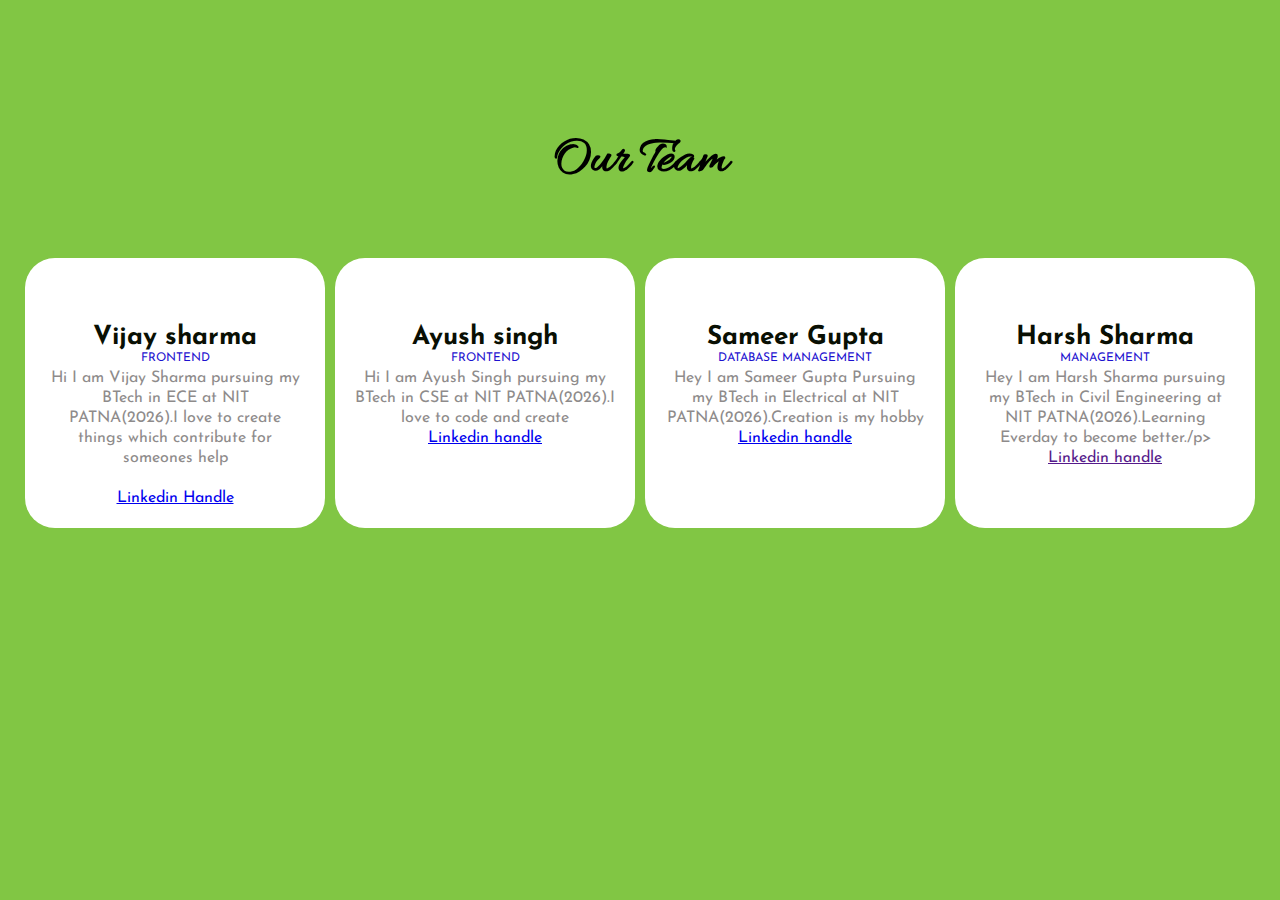
<file: aboutus.html>
<!DOCTYPE html>
<html lang="en">
<head>
    <meta charset="UTF-8">
    <meta http-equiv="X-UA-Compatible" content="IE=edge">
    <meta name="viewport" content="width=device-width, initial-scale=1.0">
    <title>About us</title>
    <link rel="stylesheet" href="aboutus.css">
</head>
<body>
  <div class="about">
    <h1>Our Team</h1>
    <div class="team">
        <div class="team_members">
            <h3>Vijay sharma</h3>
            <p class="role">
                Frontend
            </p>
            <p>Hi I am Vijay Sharma pursuing my BTech in ECE at NIT PATNA(2026).I love to create things which contribute for someones help</p><br>
            <a href="https://www.linkedin.com/in/vijay-sharma-23b32b250">Linkedin Handle</a>
        </div>
        <div class="team_members">
            <h3>Ayush singh</h3>
            <p class="role">
                Frontend
            </p>
            <p>Hi I am Ayush Singh pursuing my BTech in CSE at NIT PATNA(2026).I love to code and create</p>
            <a href="https://www.linkedin.com/in/ayush-singh-9253a1230">Linkedin handle</a>
        </div>
        <div class="team_members">
            <h3>Sameer Gupta</h3>
            <p class="role">
                Database Management
            </p>
            <p>Hey I am Sameer Gupta Pursuing my BTech in Electrical at NIT PATNA(2026).Creation is my hobby</p>
            <a href="https://www.linkedin.com/in/sameer-gupta-18a366259">Linkedin handle</a>
        </div>
        <div class="team_members">
            <h3>Harsh Sharma</h3>
            <p class="role">
                Management
            </p>
            <p>Hey I am Harsh Sharma pursuing my BTech in Civil Engineering at NIT PATNA(2026).Learning Everday to become better./p>
                
            </p>
            <a href="">Linkedin handle</a>
            
        </div>
    </div>
  </div>
</body>
</html>
</file>
<file: aboutus.css>
/* body{
    background-image: url(assets/christine-GhCXgwm91Ys-unsplash.jpg);
    background-repeat:no-repeat;
    background-size: cover;
} */
@import url('https://fonts.googleapis.com/css2?family=Allura&family=Josefin+Sans&display=swap');
*{
    margin: 0;
    padding: 0;
    box-sizing: border-box;
    border-radius: 30px;
}
body{
    background: #81c644;
    font-family:'Josefin Sans', sans-serif;
}
.about{
    margin-top: 10%;

}
.about h1{
    font-family: 'Allura',cursive;
    font-size: 52px;
    margin-bottom: 60px;
    text-align: center;
}
.team{
    display: flex;
    text-align: center;
    width: auto;
    justify-content: center;
    flex-wrap: wrap;
}
.team .team_members{
    background-color: #fff;
    margin: 5px;
    margin-bottom: 50px;
    width: 300px;
    padding: 20px;
    line-height: 20px;
    color: #8e8b8b;
    position: relative;

}
.team .team_members h3{
    color:#090f03;
    font-size:  26px;
    margin-top: 50px;
}
.team .team_members p.role{
    color: #1e12cf;
    font-size: 12px;
    text-transform:uppercase ;
    margin:12px 0px;
}
</file>
